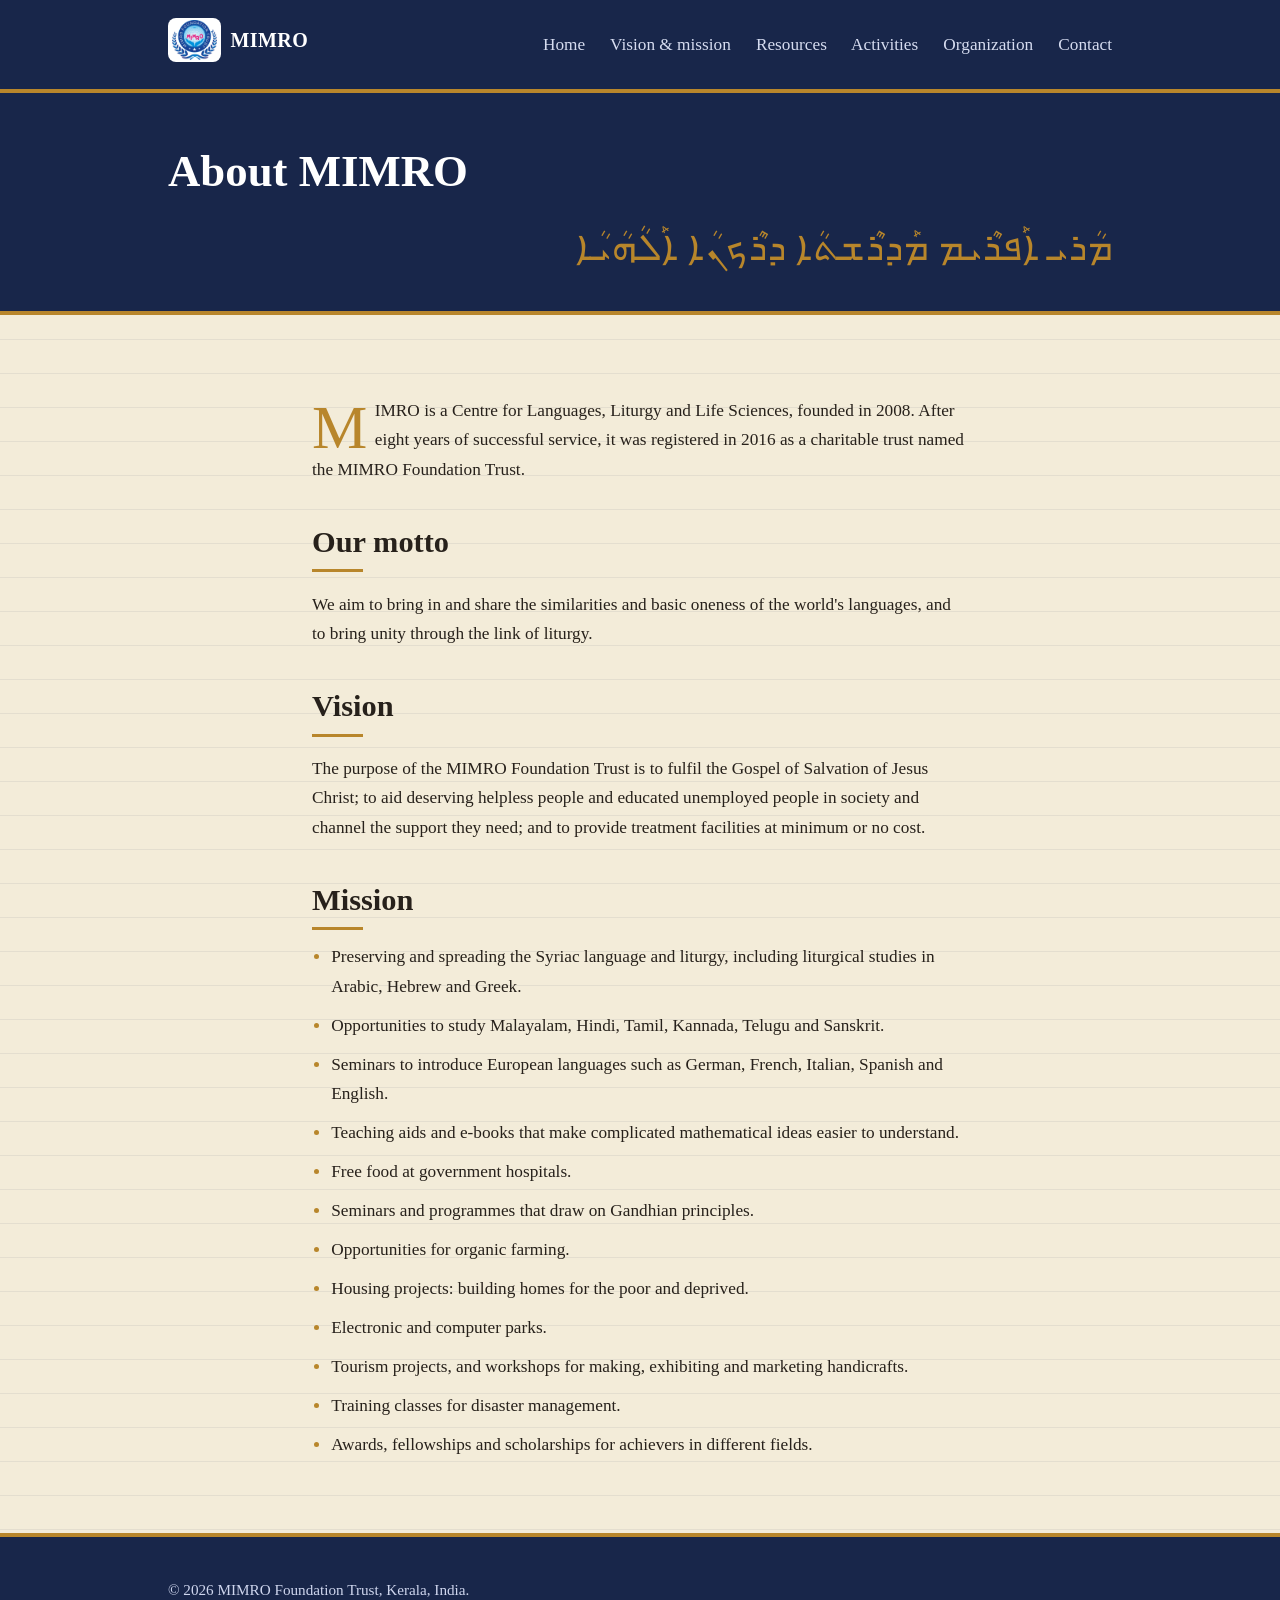
<file: mimro-site/about.html>
<!DOCTYPE html>
<html lang="en">
<head>
  <meta charset="utf-8">
  <meta name="viewport" content="width=device-width, initial-scale=1">
  <meta http-equiv="Content-Security-Policy" content="default-src 'none'; style-src 'self'; img-src 'self' data:; font-src 'self'; base-uri 'none'; form-action 'none'">
  <meta name="referrer" content="no-referrer">
  <title>About MIMRO | Vision and mission</title>
  <meta name="description" content="MIMRO Foundation Trust: our motto, vision and mission in language, liturgy, education and community service in Kerala.">
  <link rel="icon" type="image/png" href="images/logo.png">
  <link rel="stylesheet" href="style.css">
</head>
<body>
  <a class="skip" href="#main">Skip to content</a>
  <header class="top">
    <div class="wrap">
      <strong><a class="brand" href="index.html"><img class="logo" src="images/logo.png" width="50" height="44" alt="MIMRO Foundation Trust logo"><span>MIMRO</span></a></strong>
      <nav aria-label="Main">
        <a href="index.html#about">Home</a>
        <a href="about.html">Vision &amp; mission</a>
        <a href="resources.html">Resources</a>
        <a href="activities.html">Activities</a>
        <a href="index.html#organization">Organization</a>
        <a href="index.html#contact">Contact</a>
      </nav>
    </div>
  </header>

  <main id="main">
    <div class="pagehead">
      <div class="wrap">
        <h1>About MIMRO</h1>
        <p class="school" lang="syr" dir="rtl">ܡܳܪܝ ܐܰܦܪܶܝܡ ܡܰܕܪܶܫܬܳܐ ܕܪܶܟܢܳܐ ܐܰܠܳܗܳܝܳܐ</p>
      </div>
    </div>

    <section>
      <div class="wrap prose">
        <p>MIMRO is a Centre for Languages, Liturgy and Life Sciences, founded in 2008. After eight years of successful service, it was registered in 2016 as a charitable trust named the MIMRO Foundation Trust.</p>

        <h2>Our motto</h2>
        <p>We aim to bring in and share the similarities and basic oneness of the world's languages, and to bring unity through the link of liturgy.</p>

        <h2>Vision</h2>
        <p>The purpose of the MIMRO Foundation Trust is to fulfil the Gospel of Salvation of Jesus Christ; to aid deserving helpless people and educated unemployed people in society and channel the support they need; and to provide treatment facilities at minimum or no cost.</p>

        <h2>Mission</h2>
        <ul class="mission">
          <li>Preserving and spreading the Syriac language and liturgy, including liturgical studies in Arabic, Hebrew and Greek.</li>
          <li>Opportunities to study Malayalam, Hindi, Tamil, Kannada, Telugu and Sanskrit.</li>
          <li>Seminars to introduce European languages such as German, French, Italian, Spanish and English.</li>
          <li>Teaching aids and e-books that make complicated mathematical ideas easier to understand.</li>
          <li>Free food at government hospitals.</li>
          <li>Seminars and programmes that draw on Gandhian principles.</li>
          <li>Opportunities for organic farming.</li>
          <li>Housing projects: building homes for the poor and deprived.</li>
          <li>Electronic and computer parks.</li>
          <li>Tourism projects, and workshops for making, exhibiting and marketing handicrafts.</li>
          <li>Training classes for disaster management.</li>
          <li>Awards, fellowships and scholarships for achievers in different fields.</li>
        </ul>
      </div>
    </section>
  </main>

  <footer>
    <div class="wrap">&copy; 2026 MIMRO Foundation Trust, Kerala, India.</div>
  </footer>
</body>
</html>
</file>
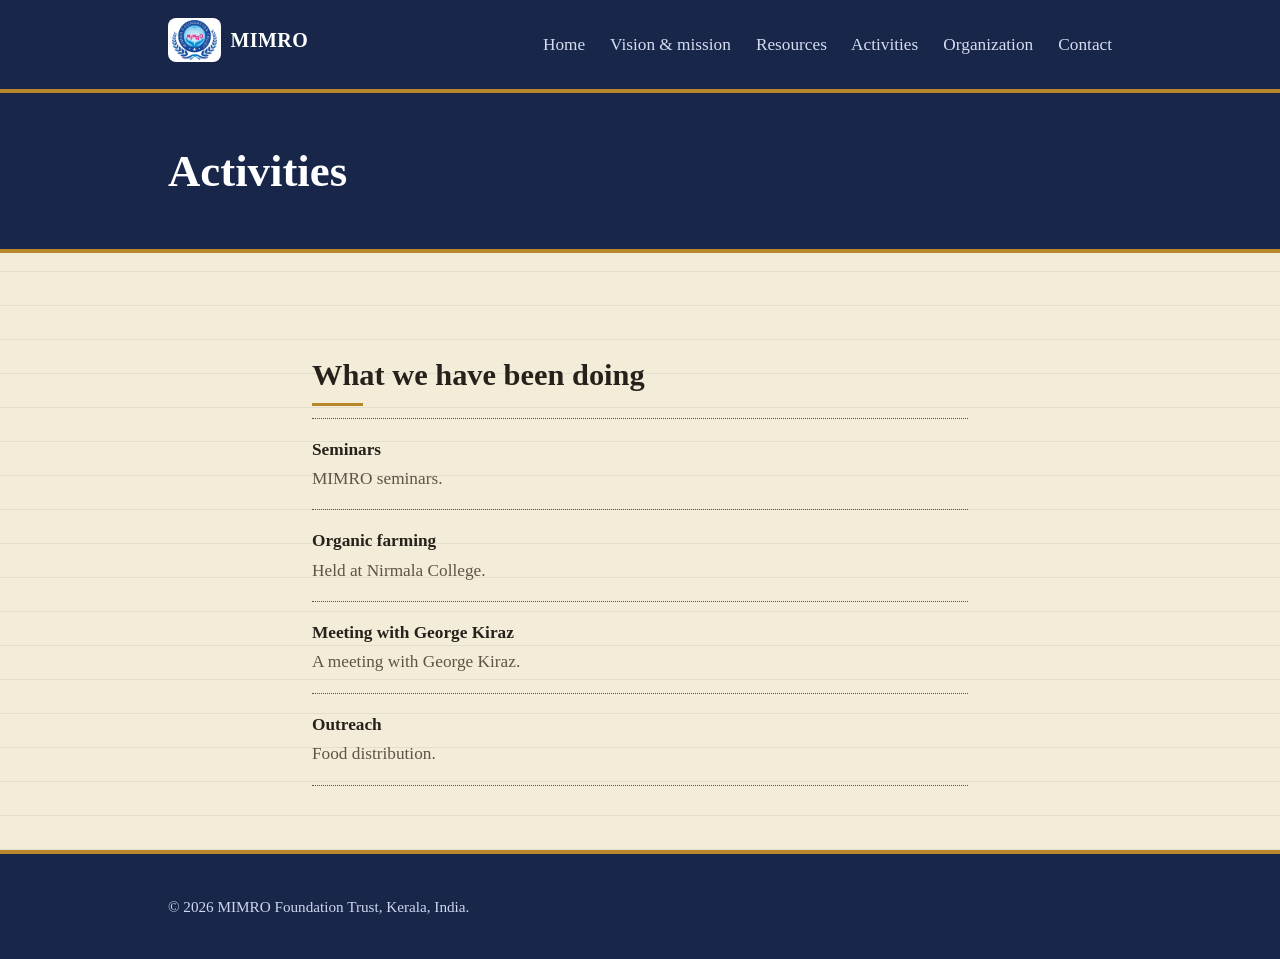
<file: mimro-site/activities.html>
<!DOCTYPE html>
<html lang="en">
<head>
  <meta charset="utf-8">
  <meta name="viewport" content="width=device-width, initial-scale=1">
  <meta http-equiv="Content-Security-Policy" content="default-src 'none'; style-src 'self'; img-src 'self' data:; font-src 'self'; base-uri 'none'; form-action 'none'">
  <meta name="referrer" content="no-referrer">
  <title>Activities | MIMRO</title>
  <meta name="description" content="MIMRO activities: seminars, organic farming, meetings and outreach in Kerala.">
  <link rel="icon" type="image/png" href="images/logo.png">
  <link rel="stylesheet" href="style.css">
</head>
<body>
  <a class="skip" href="#main">Skip to content</a>
  <header class="top">
    <div class="wrap">
      <strong><a class="brand" href="index.html"><img class="logo" src="images/logo.png" width="50" height="44" alt="MIMRO Foundation Trust logo"><span>MIMRO</span></a></strong>
      <nav aria-label="Main">
        <a href="index.html#about">Home</a>
        <a href="about.html">Vision &amp; mission</a>
        <a href="resources.html">Resources</a>
        <a href="activities.html">Activities</a>
        <a href="index.html#organization">Organization</a>
        <a href="index.html#contact">Contact</a>
      </nav>
    </div>
  </header>

  <main id="main">
    <div class="pagehead">
      <div class="wrap">
        <h1>Activities</h1>
      </div>
    </div>

    <section>
      <div class="wrap prose">
        <h2>What we have been doing</h2>
        <!-- To add photos: upload them to an "images" folder in the repo, then add
             <img src="images/FILE-NAME.jpg" alt="Describe the photo"> inside the matching <li>. -->
        <ul class="events">
          <li><strong>Seminars</strong><span>MIMRO seminars.</span></li>
          <li><strong>Organic farming</strong><span>Held at Nirmala College.</span></li>
          <li><strong>Meeting with George Kiraz</strong><span>A meeting with George Kiraz.</span></li>
          <li><strong>Outreach</strong><span>Food distribution.</span></li>
        </ul>
      </div>
    </section>
  </main>

  <footer>
    <div class="wrap">&copy; 2026 MIMRO Foundation Trust, Kerala, India.</div>
  </footer>
</body>
</html>
</file>
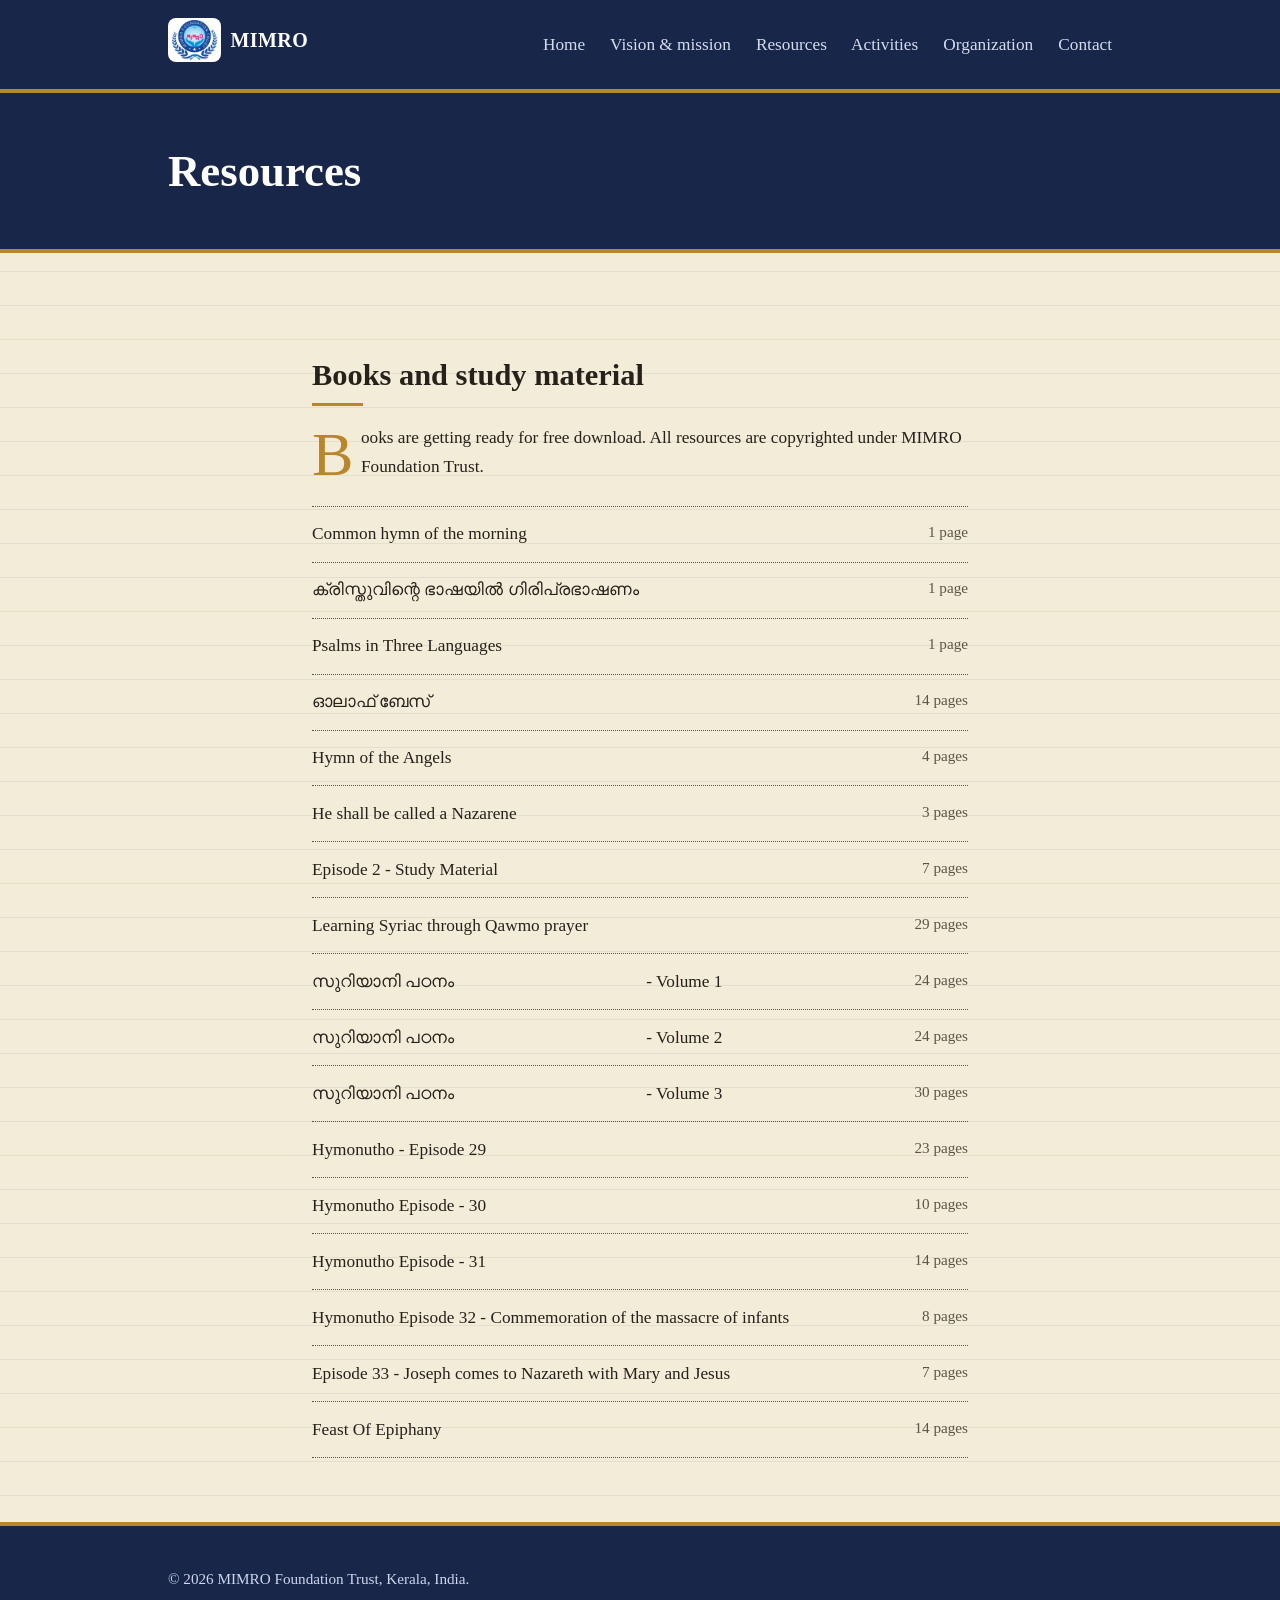
<file: mimro-site/resources.html>
<!DOCTYPE html>
<html lang="en">
<head>
  <meta charset="utf-8">
  <meta name="viewport" content="width=device-width, initial-scale=1">
  <meta http-equiv="Content-Security-Policy" content="default-src 'none'; style-src 'self'; img-src 'self' data:; font-src 'self'; base-uri 'none'; form-action 'none'">
  <meta name="referrer" content="no-referrer">
  <title>Resources | MIMRO</title>
  <meta name="description" content="Free books and study material from MIMRO Foundation Trust for learning Syriac, in English and Malayalam.">
  <link rel="icon" type="image/png" href="images/logo.png">
  <link rel="stylesheet" href="style.css">
</head>
<body>
  <a class="skip" href="#main">Skip to content</a>
  <header class="top">
    <div class="wrap">
      <strong><a class="brand" href="index.html"><img class="logo" src="images/logo.png" width="50" height="44" alt="MIMRO Foundation Trust logo"><span>MIMRO</span></a></strong>
      <nav aria-label="Main">
        <a href="index.html#about">Home</a>
        <a href="about.html">Vision &amp; mission</a>
        <a href="resources.html">Resources</a>
        <a href="activities.html">Activities</a>
        <a href="index.html#organization">Organization</a>
        <a href="index.html#contact">Contact</a>
      </nav>
    </div>
  </header>

  <main id="main">
    <div class="pagehead">
      <div class="wrap">
        <h1>Resources</h1>
      </div>
    </div>

    <section>
      <div class="wrap prose">
        <h2>Books and study material</h2>
        <p>Books are getting ready for free download. All resources are copyrighted under MIMRO Foundation Trust.</p>

        <!-- When a PDF is ready, upload it to a "books" folder in the repo and
             change the line to: <li><a href="books/FILE-NAME.pdf">Title</a> <span>N pages</span></li> -->
        <ul class="books">
          <li>Common hymn of the morning <span>1 page</span></li>
          <li><span lang="ml">ക്രിസ്തുവിന്റെ ഭാഷയിൽ ഗിരിപ്രഭാഷണം</span> <span>1 page</span></li>
          <li>Psalms in Three Languages <span>1 page</span></li>
          <li><span lang="ml">ഓലാഫ് ബേസ്</span> <span>14 pages</span></li>
          <li>Hymn of the Angels <span>4 pages</span></li>
          <li>He shall be called a Nazarene <span>3 pages</span></li>
          <li>Episode 2 - Study Material <span>7 pages</span></li>
          <li>Learning Syriac through Qawmo prayer <span>29 pages</span></li>
          <li><span lang="ml">സുറിയാനി പഠനം</span> - Volume 1 <span>24 pages</span></li>
          <li><span lang="ml">സുറിയാനി പഠനം</span> - Volume 2 <span>24 pages</span></li>
          <li><span lang="ml">സുറിയാനി പഠനം</span> - Volume 3 <span>30 pages</span></li>
          <li>Hymonutho - Episode 29 <span>23 pages</span></li>
          <li>Hymonutho Episode - 30 <span>10 pages</span></li>
          <li>Hymonutho Episode - 31 <span>14 pages</span></li>
          <li>Hymonutho Episode 32 - Commemoration of the massacre of infants <span>8 pages</span></li>
          <li>Episode 33 - Joseph comes to Nazareth with Mary and Jesus <span>7 pages</span></li>
          <li>Feast Of Epiphany <span>14 pages</span></li>
        </ul>
      </div>
    </section>
  </main>

  <footer>
    <div class="wrap">&copy; 2026 MIMRO Foundation Trust, Kerala, India.</div>
  </footer>
</body>
</html>
</file>
<file: mimro-site/style.css>
@font-face {
  font-family: "Serto Jerusalem";
  src: local("Serto Jerusalem"),
       url("fonts/SertoJerusalem.woff2") format("woff2"),
       url("fonts/SertoJerusalem.ttf") format("truetype");
  font-display: swap;
}
:root {
  --paper: #fbfaf7;
  --ink: #1c1d24;
  --muted: #565a69;
  --indigo: #18264a;
  --indigo-soft: #2b3d6b;
  --ochre: #c9962f;
  --line: #dcdad2;
  --card: #ffffff;
  --syriac: "Serto Jerusalem", "Serto Batnan", "Noto Sans Syriac Western", "Noto Sans Syriac", "Estrangelo Edessa", serif;
  --serif: Georgia, "Iowan Old Style", "Palatino Linotype", "Times New Roman", serif;
}
@media (prefers-color-scheme: dark) {
  :root {
    --paper: #0f1626;
    --ink: #e8ebf5;
    --muted: #a3abc4;
    --indigo: #0a1020;
    --indigo-soft: #9db4f0;
    --line: #26304d;
    --card: #162038;
  }
}
* { box-sizing: border-box; }
html { scroll-behavior: smooth; }
@media (prefers-reduced-motion: reduce) { html { scroll-behavior: auto; } }
body { margin: 0; background: var(--paper); color: var(--ink); font-family: var(--serif); font-size: 1.08rem; line-height: 1.7; }
a { color: var(--indigo-soft); }
a:focus-visible, .btn:focus-visible { outline: 3px solid var(--ochre); outline-offset: 3px; }
.wrap { max-width: 62rem; margin: 0 auto; padding: 0 1.5rem; }
.skip { position: absolute; left: -999px; }
.skip:focus { left: 1rem; top: 1rem; background: #fff; color: #000; padding: .5rem 1rem; z-index: 10; }

.top { background: var(--indigo); color: #fff; }
.top .wrap { display: flex; flex-wrap: wrap; gap: .5rem 1.5rem; justify-content: space-between; align-items: center; padding-top: 1.1rem; padding-bottom: 1.1rem; }
.top strong { font-size: 1.25rem; letter-spacing: .02em; }
.top nav a { color: #d6dcf0; text-decoration: none; margin-right: 1.3rem; }
.top nav a:last-child { margin-right: 0; }
.top nav a:hover { color: #fff; text-decoration: underline; text-underline-offset: 4px; }

.hero { background: var(--indigo); color: #fff; padding: 3rem 0 5rem; }
.hero .wrap { display: grid; gap: 2rem; align-items: center; }
.hero h1 { font-size: clamp(1.9rem, 5vw, 3rem); line-height: 1.15; margin: 0 0 1rem; letter-spacing: -.01em; }
.hero p { max-width: 34rem; margin: 0 0 1.8rem; color: #dfe4f5; font-size: 1.2rem; }
.word { font-family: var(--syriac); font-size: clamp(5.5rem, 22vw, 12rem); line-height: 1.15; color: var(--ochre); margin: 0; }
.btn { display: inline-block; padding: .8rem 1.5rem; border-radius: 3px; background: var(--ochre); color: #1c1d24; text-decoration: none; font-weight: 600; }
.btn:hover { filter: brightness(1.08); }
@media (min-width: 52rem) { .hero .wrap { grid-template-columns: 1.2fr 1fr; } .word { text-align: center; } }

section { padding: 4rem 0; }
section + section { border-top: 1px solid var(--line); }
h2 { font-size: 1.9rem; margin: 0 0 .75rem; line-height: 1.2; }
h3 { margin: 0 0 .3rem; font-size: 1.2rem; }
.lead { max-width: 40rem; color: var(--muted); margin: 0 0 2rem; }

.focus { display: grid; gap: 1.5rem; }
.focus > div { border-left: 4px solid var(--ochre); padding-left: 1.1rem; }
.focus p { margin: 0; color: var(--muted); }
@media (min-width: 46rem) { .focus { grid-template-columns: repeat(3, 1fr); } }

.alphabet { list-style: none; margin: 0; padding: 0; display: grid; grid-template-columns: repeat(auto-fill, minmax(5.2rem, 1fr)); gap: .6rem; direction: rtl; }
.alphabet li { direction: ltr; border: 1px solid var(--line); border-radius: 4px; background: var(--card); text-align: center; padding: .6rem .3rem .5rem; }
.alphabet .g { display: block; font-family: var(--syriac); font-size: 2.2rem; line-height: 1.4; }
.alphabet .n { display: block; font-size: .85rem; color: var(--muted); }

.events { list-style: none; margin: 0; padding: 0; }
.events li { padding: 1rem 0; border-bottom: 1px solid var(--line); }
.events li:first-child { border-top: 1px solid var(--line); }
.events strong { display: block; }
.events span { color: var(--muted); }

footer { background: var(--indigo); color: #cfd6ee; padding: 2.5rem 0; font-size: .95rem; }
footer a { color: #fff; }

.notfound { padding-top: 4rem; padding-bottom: 4rem; }

.school { font-family: var(--syriac); font-size: clamp(1.6rem, 5vw, 2.4rem); line-height: 1.6; color: var(--indigo-soft); margin: 0 0 1rem; }
.people { display: grid; gap: 1.2rem; margin: 0; }
.people div { border-left: 4px solid var(--ochre); padding-left: 1.1rem; }
.people dt { font-weight: 600; }
.people dd { margin: 0; color: var(--muted); }
@media (min-width: 46rem) { .people { grid-template-columns: repeat(2, 1fr); } }

.brand { color: inherit; text-decoration: none; display: inline-flex; align-items: center; gap: .6rem; }
.pagehead { background: var(--indigo); color: #fff; padding: 2.5rem 0 2rem; }
.pagehead h1 { margin: 0 0 .5rem; font-size: clamp(1.9rem, 5vw, 2.8rem); }
.pagehead .school { color: var(--ochre); margin: 0; }
.prose { max-width: 44rem; }
.prose h2 { margin-top: 2.5rem; }
.mission { padding-left: 1.2rem; margin: 0; }
.mission li { margin-bottom: .6rem; }

.books { list-style: none; margin: 1.5rem 0 0; padding: 0; }
.books li { display: flex; justify-content: space-between; gap: 1rem; padding: .8rem 0; border-bottom: 1px solid var(--line); }
.books li:first-child { border-top: 1px solid var(--line); }
.books li > span:last-child { color: var(--muted); white-space: nowrap; font-size: .95rem; }

.logo { height: 44px; width: auto; background: #fff; border-radius: 8px; padding: 2px 4px; }


/* ===== Literary learning theme: parchment pages, ruled lines, gold accents ===== */
:root {
  --paper: #f3ecd9;
  --card: #fffbf0;
  --line: #d9ccae;
  --ink: #27211b;
  --muted: #5e5446;
  --ochre: #b8862b;
  --rule: rgba(24, 38, 74, .07);
  --display: "Palatino Linotype", "Book Antiqua", Palatino, Georgia, serif;
}
@media (prefers-color-scheme: dark) {
  :root {
    --paper: #121829;
    --card: #1a2238;
    --line: #2b3556;
    --ink: #ebe6d8;
    --muted: #b0a995;
    --rule: rgba(235, 230, 216, .05);
  }
}
body {
  background-color: var(--paper);
  background-image: repeating-linear-gradient(to bottom, transparent 0, transparent 33px, var(--rule) 33px, var(--rule) 34px);
}
h1, h2, h3, .top strong, .books li, .school { font-family: var(--display); }
h2::after { content: ""; display: block; width: 3.2rem; height: 3px; margin-top: .55rem; background: var(--ochre); }
section + section { border-top: 3px double var(--line); }
.top, .pagehead, .hero { border-bottom: 4px solid var(--ochre); }

/* Hero: a page of Syriac letters fading behind the title, like a manuscript leaf */
.hero { position: relative; overflow: hidden; }
.hero::before {
  content: "ܐ ܒ ܓ ܕ ܗ ܘ ܙ ܚ ܛ ܝ ܟ ܠ ܡ ܢ ܣ ܥ ܦ ܨ ܩ ܪ ܫ ܬ ܐ ܒ ܓ ܕ ܗ ܘ ܙ ܚ ܛ ܝ ܟ ܠ ܡ ܢ ܣ ܥ ܦ ܨ ܩ ܪ ܫ ܬ ܐ ܒ ܓ ܕ ܗ ܘ ܙ ܚ ܛ ܝ ܟ ܠ ܡ ܢ ܣ ܥ ܦ ܨ ܩ ܪ ܫ ܬ ܐ ܒ ܓ ܕ ܗ ܘ ܙ ܚ ܛ ܝ ܟ ܠ ܡ ܢ ܣ ܥ ܦ ܨ ܩ ܪ ܫ ܬ ܐ ܒ ܓ ܕ ܗ ܘ ܙ ܚ ܛ ܝ ܟ ܠ ܡ ܢ ܣ ܥ ܦ ܨ ܩ ܪ ܫ ܬ ܐ ܒ ܓ ܕ ܗ ܘ ܙ ܚ ܛ ܝ ܟ ܠ ܡ ܢ ܣ ܥ ܦ ܨ ܩ ܪ ܫ ܬ ܐ ܒ ܓ ܕ ܗ ܘ ܙ ܚ ܛ ܝ ܟ ܠ ܡ ܢ ܣ ܥ ܦ ܨ ܩ ܪ ܫ ܬ ܐ ܒ ܓ ܕ ܗ ܘ ܙ ܚ ܛ ܝ ܟ ܠ ܡ ܢ ܣ ܥ ܦ ܨ ܩ ܪ ܫ ܬ ܐ ܒ ܓ ܕ ܗ ܘ ܙ ܚ ܛ ܝ ܟ ܠ ܡ ܢ ܣ ܥ ܦ ܨ ܩ ܪ ܫ ܬ ܐ ܒ ܓ ܕ ܗ ܘ ܙ ܚ ܛ ܝ ܟ ܠ ܡ ܢ ܣ ܥ ܦ ܨ ܩ ܪ ܫ ܬ ܐ ܒ ܓ ܕ ܗ ܘ ܙ ܚ ܛ ܝ ܟ ܠ ܡ ܢ ܣ ܥ ܦ ܨ ܩ ܪ ܫ ܬ ܐ ܒ ܓ ܕ ܗ ܘ ܙ ܚ ܛ ܝ ܟ ܠ ܡ ܢ ܣ ܥ ܦ ܨ ܩ ܪ ܫ ܬ ܐ ܒ ܓ ܕ ܗ ܘ ܙ ܚ ܛ ܝ ܟ ܠ ܡ ܢ ܣ ܥ ܦ ܨ ܩ ܪ ܫ ܬ ܐ ܒ ܓ ܕ ܗ ܘ ܙ ܚ ܛ ܝ ܟ ܠ ܡ ܢ ܣ ܥ ܦ ܨ ܩ ܪ ܫ ܬ";
  content: "ܐ ܒ ܓ ܕ ܗ ܘ ܙ ܚ ܛ ܝ ܟ ܠ ܡ ܢ ܣ ܥ ܦ ܨ ܩ ܪ ܫ ܬ ܐ ܒ ܓ ܕ ܗ ܘ ܙ ܚ ܛ ܝ ܟ ܠ ܡ ܢ ܣ ܥ ܦ ܨ ܩ ܪ ܫ ܬ ܐ ܒ ܓ ܕ ܗ ܘ ܙ ܚ ܛ ܝ ܟ ܠ ܡ ܢ ܣ ܥ ܦ ܨ ܩ ܪ ܫ ܬ ܐ ܒ ܓ ܕ ܗ ܘ ܙ ܚ ܛ ܝ ܟ ܠ ܡ ܢ ܣ ܥ ܦ ܨ ܩ ܪ ܫ ܬ ܐ ܒ ܓ ܕ ܗ ܘ ܙ ܚ ܛ ܝ ܟ ܠ ܡ ܢ ܣ ܥ ܦ ܨ ܩ ܪ ܫ ܬ ܐ ܒ ܓ ܕ ܗ ܘ ܙ ܚ ܛ ܝ ܟ ܠ ܡ ܢ ܣ ܥ ܦ ܨ ܩ ܪ ܫ ܬ ܐ ܒ ܓ ܕ ܗ ܘ ܙ ܚ ܛ ܝ ܟ ܠ ܡ ܢ ܣ ܥ ܦ ܨ ܩ ܪ ܫ ܬ ܐ ܒ ܓ ܕ ܗ ܘ ܙ ܚ ܛ ܝ ܟ ܠ ܡ ܢ ܣ ܥ ܦ ܨ ܩ ܪ ܫ ܬ ܐ ܒ ܓ ܕ ܗ ܘ ܙ ܚ ܛ ܝ ܟ ܠ ܡ ܢ ܣ ܥ ܦ ܨ ܩ ܪ ܫ ܬ ܐ ܒ ܓ ܕ ܗ ܘ ܙ ܚ ܛ ܝ ܟ ܠ ܡ ܢ ܣ ܥ ܦ ܨ ܩ ܪ ܫ ܬ ܐ ܒ ܓ ܕ ܗ ܘ ܙ ܚ ܛ ܝ ܟ ܠ ܡ ܢ ܣ ܥ ܦ ܨ ܩ ܪ ܫ ܬ ܐ ܒ ܓ ܕ ܗ ܘ ܙ ܚ ܛ ܝ ܟ ܠ ܡ ܢ ܣ ܥ ܦ ܨ ܩ ܪ ܫ ܬ ܐ ܒ ܓ ܕ ܗ ܘ ܙ ܚ ܛ ܝ ܟ ܠ ܡ ܢ ܣ ܥ ܦ ܨ ܩ ܪ ܫ ܬ ܐ ܒ ܓ ܕ ܗ ܘ ܙ ܚ ܛ ܝ ܟ ܠ ܡ ܢ ܣ ܥ ܦ ܨ ܩ ܪ ܫ ܬ" / "";
  position: absolute; inset: 0;
  font-family: var(--syriac); font-size: 2.6rem; line-height: 1.9; letter-spacing: .9rem;
  direction: rtl; text-align: justify; overflow: hidden;
  color: rgba(201, 150, 47, .13);
  pointer-events: none;
}
.hero .wrap { position: relative; }

/* Book-style touches */
#about .lead:first-of-type::first-letter,
.prose > p:first-of-type::first-letter {
  float: left; font-family: var(--display); font-size: 3.6em; line-height: .85;
  padding: .08em .12em 0 0; color: var(--ochre);
}
.mission li::marker { color: var(--ochre); }
.alphabet li { border-top: 3px solid var(--ochre); box-shadow: 0 1px 0 var(--line); }
.alphabet .g { color: var(--indigo-soft); }
.focus > div, .people div { background: var(--card); padding: 1rem 1.1rem; border-radius: 0 4px 4px 0; }
.books li { border-bottom: 1px dotted var(--muted); }
.books li:first-child { border-top: 1px dotted var(--muted); }
.events li { border-bottom: 1px dotted var(--muted); }
.events li:first-child { border-top: 1px dotted var(--muted); }
footer { border-top: 4px solid var(--ochre); }
</file>
